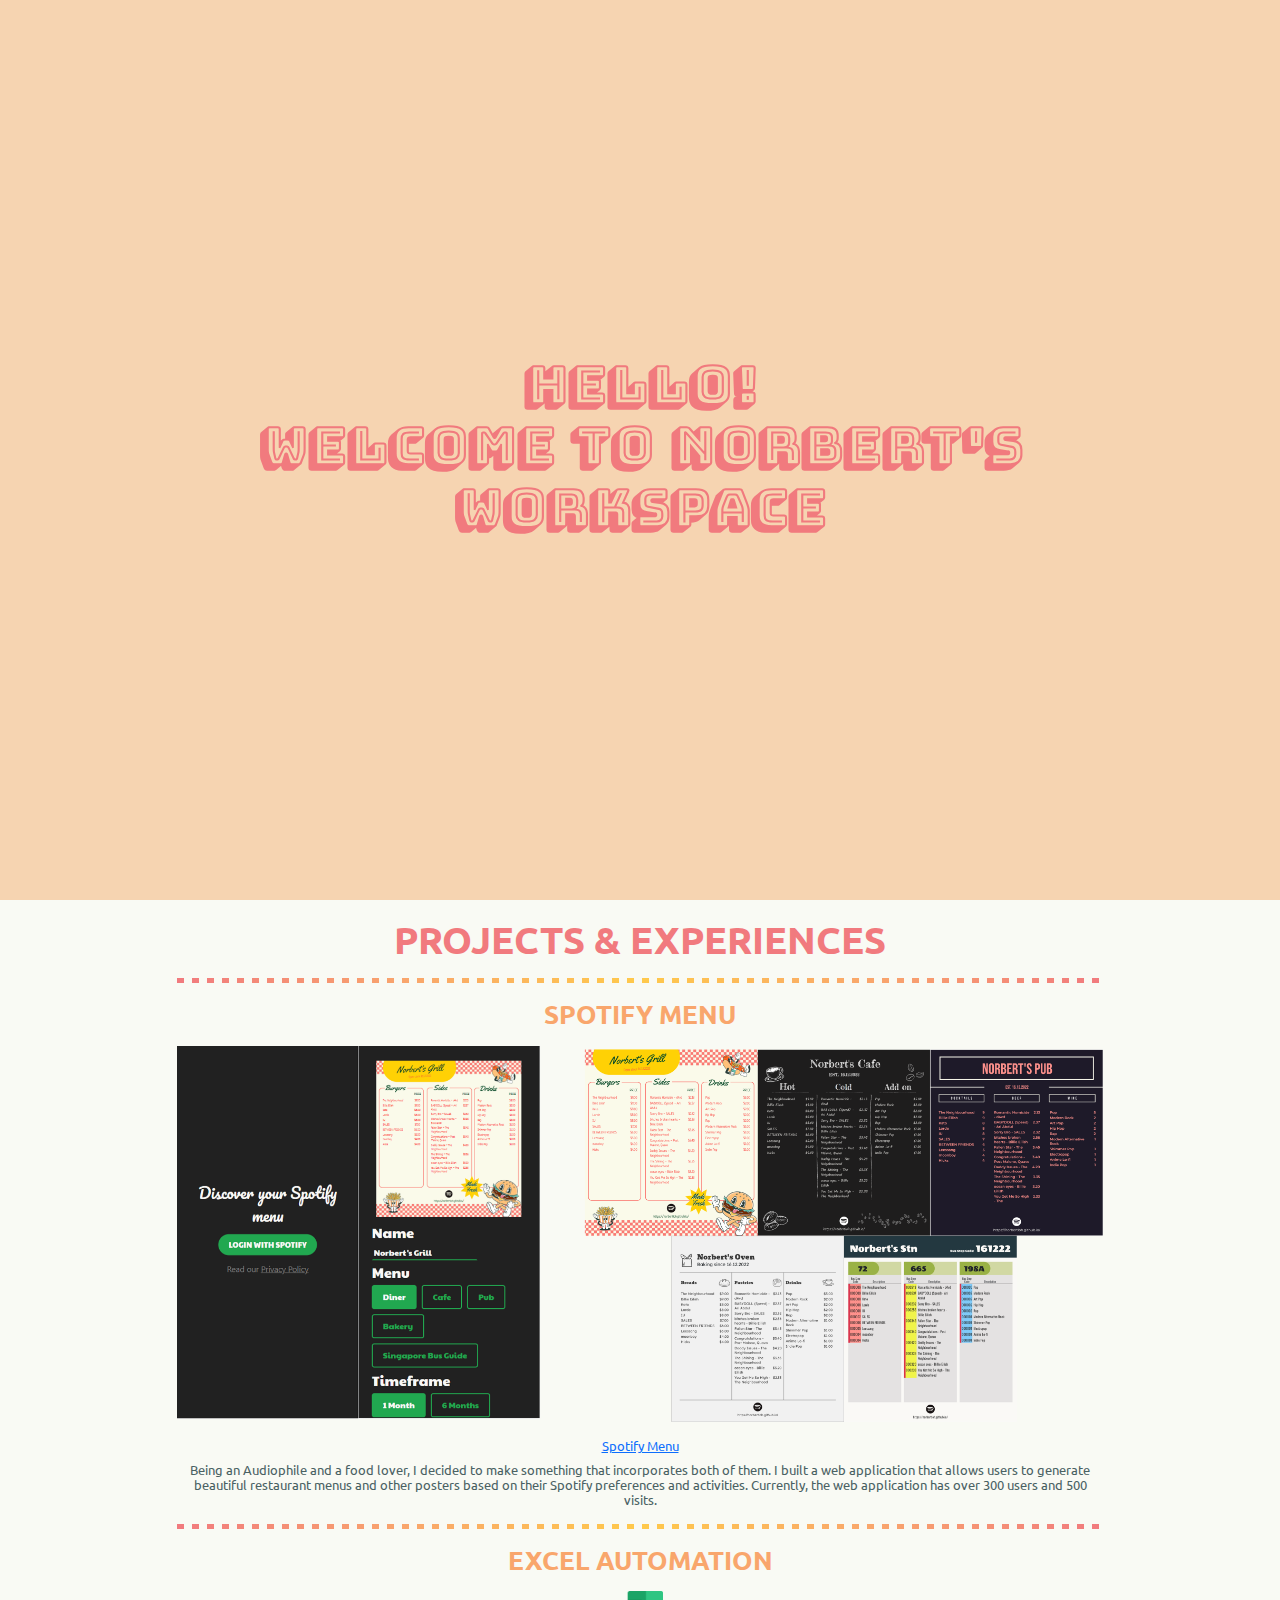
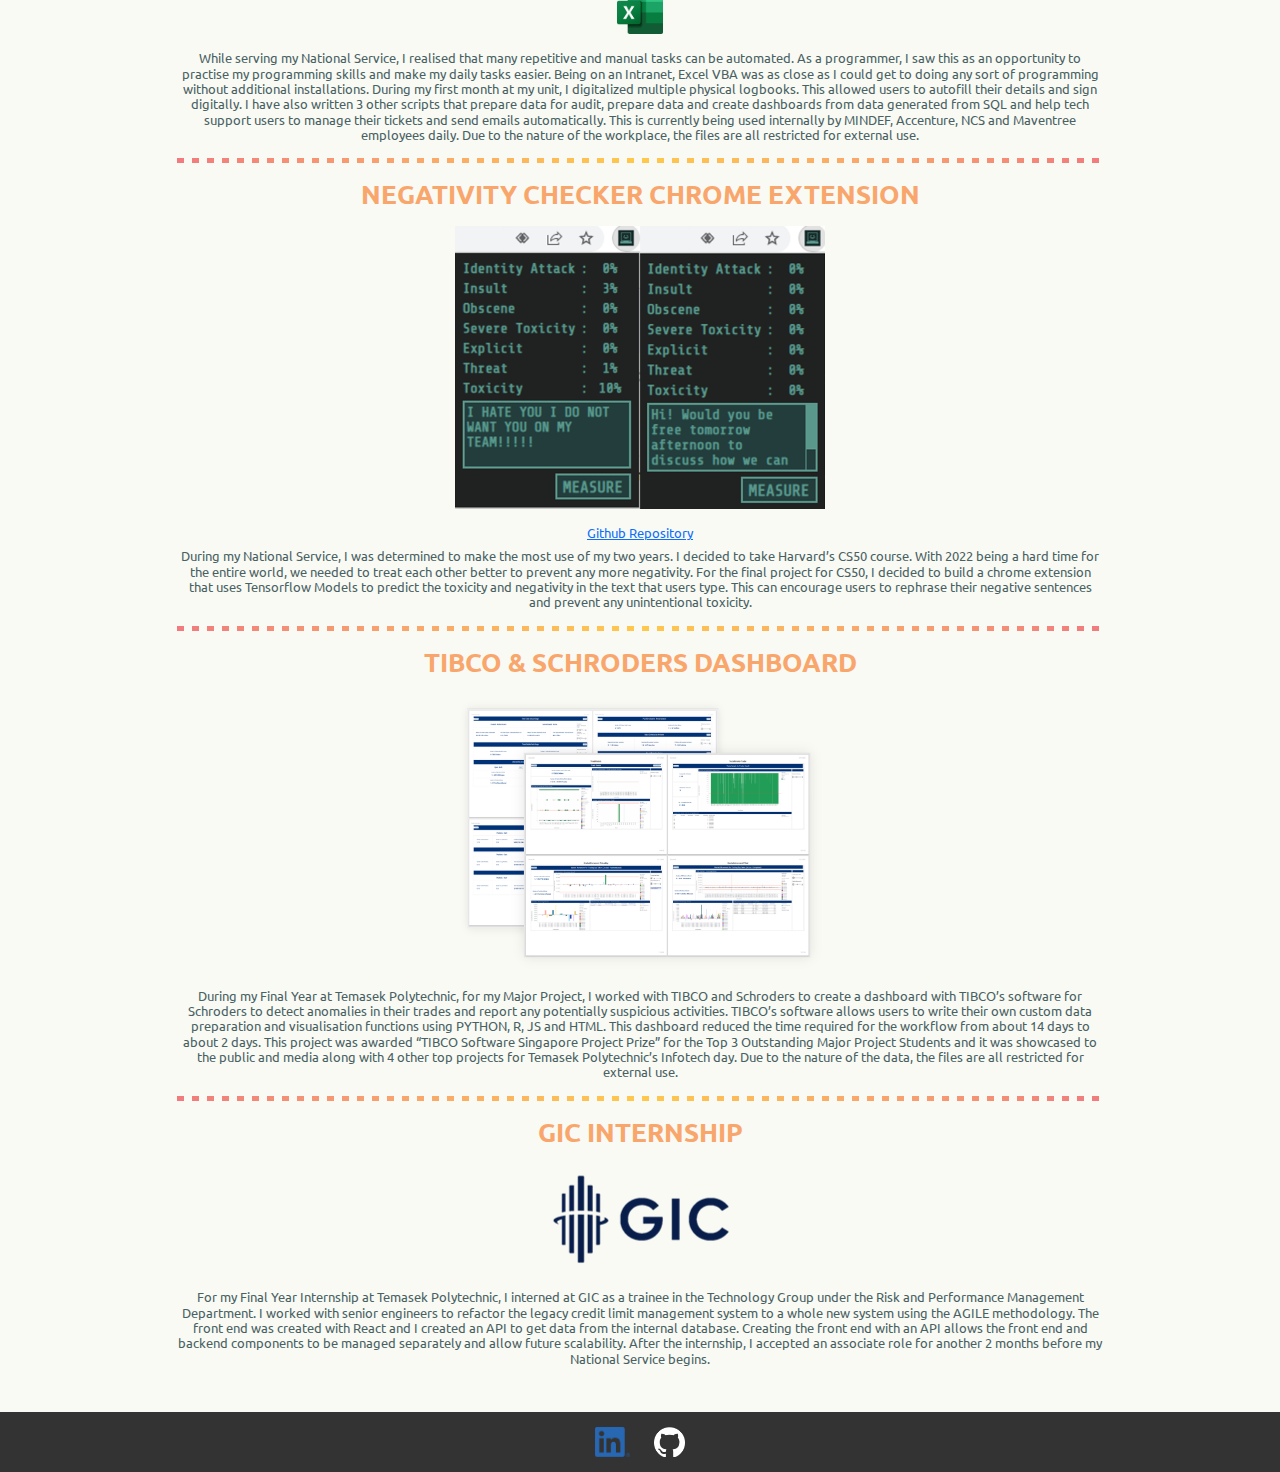
<file: website/index.html>
<!DOCTYPE html>
<html lang="en">
<meta charset="UTF-8">
<title>Norbert's Portfolio</title>
<meta name="viewport" content="width=device-width,initial-scale=1">
<link rel="stylesheet" href="bootstrap.css">
<link rel="stylesheet" href="style.css">
<link rel="icon" type="image/x-icon" href="/images/512.png">
<!-- <script src="https://cdn.jsdelivr.net/npm/bootstrap@5.2.3/dist/js/bootstrap.min.js" integrity="sha384-cuYeSxntonz0PPNlHhBs68uyIAVpIIOZZ5JqeqvYYIcEL727kskC66kF92t6Xl2V" crossorigin="anonymous"></script> -->

<body>
    <div class="introContainer">
        <div class="container maxHeight">
            <div class="row align-items-center justify-content-center maxHeight">
                <div class="col-12">
                    <h1 class="introContainerFont noselect">
                        Hello!
                        <br>
                        Welcome to Norbert's workspace
                    </h1>
                </div>
            </div>
        </div>
    </div>


    <div class="container text-center">
        <div class="row justify-content-center">
            <div class="col-10">
                <div class="row my-3">
                    <h2 class="headers">PROJECTS & EXPERIENCES</h2>
                </div>
                <div class="rainbow"></div>
                <!-- projects and stuff -->
                <div class="col">
                    <div class="col my-3 title">
                        <h3>SPOTIFY MENU</h3>
                    </div>
                    <div class="row justify-content-center">
                        <div class="col-12">
                            <!-- image -->
                            <img src="./images/SpotifyMenu.png" class="img-fluid image">
                        </div>
                    </div>

                    <div class="col my-3 decription">
                        <h4><a href="https://norbertloh.github.io" target="_blank">Spotify Menu</a></h4>
                        <h4>
                            Being an Audiophile and a food lover, I decided to make something that incorporates both of
                            them. I built a web application that allows users to generate beautiful restaurant menus and
                            other posters based on their Spotify preferences and activities. Currently, the web
                            application has over 300 users and 500 visits.
                        </h4>
                    </div>
                </div>

                <div class="rainbow"></div>

                <div class="col">
                    <div class="col my-3 title">
                        <h3>EXCEL AUTOMATION</h3>
                    </div>
                    <div class="row justify-content-center">
                        <div class="col-12">
                            <!-- image -->
                            <img src="./images/excel.png" width="5%" class="img-fluid image">
                        </div>
                    </div>

                    <div class="col my-3 decription">
                        <h4>
                            While serving my National Service, I realised that many repetitive and manual tasks can be
                            automated. As a programmer, I saw this as an opportunity to practise my programming skills
                            and make my daily tasks easier. Being on an Intranet, Excel VBA was as close as I could get
                            to doing any sort of programming without additional installations. During my first month at
                            my unit, I digitalized multiple physical logbooks. This allowed users to autofill their
                            details and sign digitally. I have also written 3 other scripts that prepare data for audit,
                            prepare data and create dashboards from data generated from SQL and help tech support users
                            to manage their tickets and send emails automatically. This is currently being used
                            internally by MINDEF, Accenture, NCS and Maventree employees daily. Due to the nature of the
                            workplace, the files are all restricted for external use.
                        </h4>
                    </div>
                </div>

                <div class="rainbow"></div>

                <div class="col">
                    <div class="col my-3 title">
                        <h3>NEGATIVITY CHECKER CHROME EXTENSION</h3>
                    </div>
                    <div class="row justify-content-center">
                        <div class="col-12">
                            <!-- image -->
                            <img src="./images/negativity.png" class="img-fluid image" width="40%">
                        </div>
                    </div>

                    <div class="col my-3 decription">
                        <h4><a href="https://github.com/FunkyFreshFo/Negative-Checker-Extension" target="_blank">Github
                                Repository</a></h4>
                        <h4>
                            During my National Service, I was determined to make the most use of my two years. I decided
                            to take Harvard’s CS50 course. With 2022 being a hard time for the entire world, we needed
                            to treat each other better to prevent any more negativity. For the final project for CS50, I
                            decided to build a chrome extension that uses Tensorflow Models to predict the toxicity and
                            negativity in the text that users type. This can encourage users to rephrase their negative
                            sentences and prevent any unintentional toxicity.
                        </h4>
                    </div>
                </div>

                <div class="rainbow"></div>

                <div class="col">
                    <div class="col my-3 title">
                        <h3>TIBCO & SCHRODERS DASHBOARD</h3>
                    </div>
                    <div class="row justify-content-center">
                        <div class="col-12">
                            <!-- image -->
                            <img src="./images/tibco.png" class="img-fluid image" width="40%">
                        </div>
                    </div>

                    <div class="col my-3 decription">
                        <h4>During my Final Year at Temasek Polytechnic, for my Major Project, I worked with TIBCO and
                            Schroders to create a dashboard with TIBCO’s software for Schroders to detect anomalies in
                            their trades and report any potentially suspicious activities. TIBCO’s software allows users
                            to write their own custom data preparation and visualisation functions using PYTHON, R, JS
                            and HTML. This dashboard reduced the time required for the workflow from about 14 days to
                            about 2 days. This project was awarded “TIBCO Software Singapore Project Prize” for the Top
                            3 Outstanding Major Project Students and it was showcased to the public and media along with
                            4 other top projects for Temasek Polytechnic’s Infotech day. Due to the nature of the data,
                            the files are all restricted for external use.</h4>
                    </div>
                </div>

                <div class="rainbow"></div>

                <div class="col">
                    <div class="col my-3 title">
                        <h3>GIC INTERNSHIP</h3>
                    </div>
                    <div class="row justify-content-center">
                        <div class="col-12">
                            <!-- image -->
                            <img src="./images/gic.png" class="img-fluid image">
                        </div>
                    </div>

                    <div class="col my-3 decription">
                        <h4>
                            For my Final Year Internship at Temasek Polytechnic, I interned at GIC as a trainee in the
                            Technology Group under the Risk and Performance Management Department. I worked with senior
                            engineers to refactor the legacy credit limit management system to a whole new system using
                            the AGILE methodology. The front end was created with React and I created an API to get data
                            from the internal database. Creating the front end with an API allows the front end and
                            backend components to be managed separately and allow future scalability. After the
                            internship, I accepted an associate role for another 2 months before my National Service
                            begins.
                        </h4>
                    </div>
                </div>
            </div>
        </div>
    </div>

</body>
<footer>
    <div class="footer">
        <div class="row">
            <div class="col">
                <a href="https://sg.linkedin.com/in/norbert-loh-8056731aa" target="_blank">
                    <img class="link-icons" src="./images/logos/linkedin.png">
                </a>
            </div>
            <div class="col">
                <a href="https://github.com/NorbertLoh" target="_blank">
                    <img class="link-icons" src="./images/logos/github.png">
                </a>
            </div>
        </div>

    </div>
</footer>

</html>
</file>
<file: website/style.css>
@font-face {
    font-family: "BungeeShade";
    src: url("./fonts//BungeeShade-Regular.ttf");
}

@font-face {
    font-family: "Ubuntu-Bold";
    src: url("./fonts/Ubuntu-Bold.ttf");
}

@font-face {
    font-family: "Ubuntu";
    src: url("./fonts/Ubuntu-Regular.ttf");
}

* {
    /* outline: yellow solid; */
    /* height: 1vh; */
    /* background: pink; */
}

/* https://graphicmama.com/blog/website-color-schemes/ */

:root {
    --white: #f9faf4;
    --altwhite: rgb(218, 221, 202);
    --slightorange: #f6d4b1;
    --black: #4A6163;
    --altblack: #324344;
    --orange: #F9A66C;
    --yellow: #FFC94B;
    --red: #F17A7E;
    --lightgreen: #e6ebd2;
}

h1 {
    font-size: 5vw
}

h2 {
    font-size: 4vw;
    margin: 0px;
}

h3 {
    font-size: 3vw
}

h4 {
    font-size: 2vw
}

@media screen and (min-width: 768px) {
    h1 {
        font-size: 4vw
    }

    h2 {
        font-size: 3vw;
        margin: 0px;
    }

    h3 {
        font-size: 2vw
    }

    h4 {
        font-size: 1vw
    }
}

body {
    background-color: var(--white);
}

.introContainer {

    background-color: var(--slightorange);
    text-align: center;
    /* background-image: linear-gradient(var(--yellow), var(--orange), var(--red));  */
}

.noselect {
    -webkit-touch-callout: none;
    /* iOS Safari */
    -webkit-user-select: none;
    /* Safari */
    -khtml-user-select: none;
    /* Konqueror HTML */
    -moz-user-select: none;
    /* Old versions of Firefox */
    -ms-user-select: none;
    /* Internet Explorer/Edge */
    user-select: none;
    /* Non-prefixed version, currently
                                    supported by Chrome, Edge, Opera and Firefox */
}

.maxHeight {
    height: 100vh;
}

.introContainerFont {
    color: var(--red);
    font-weight: bold;
    font-family: "BungeeShade";
}

.headers {
    color: var(--red);
    font-family: "Ubuntu-Bold";
}

.title {
    color: var(--orange);
    font-family: "Ubuntu-Bold";
}

.decription {
    color: var(--black);
    font-family: "Ubuntu";
}

.image {
    /* width: 100%; */
    text-align: center;
}

.rainbow {
    width: 100%;
    height: 5px;
    /* background: linear-gradient(to right, var(--red), var(--orange), var(--yellow), var(--orange), var(--red));; */
    background: linear-gradient(to right, transparent 50%, var(--white) 50%), linear-gradient(to right, var(--red), var(--orange), var(--yellow), var(--orange), var(--red));
    background-size: 15px 2px, 100% 2px;
    /* background: repeating-linear-gradient(90deg,red 0 5px ,#0000 0 10px) top; */
    /* background-size: 100% 2px; */
}

.footer {
    background: #333;
    padding: 15px 0px 15px 0px;
    display: flex;
    justify-content: center;
    margin-top: 30px;
}

.link-icons {
    height: 30px;
}
</file>
